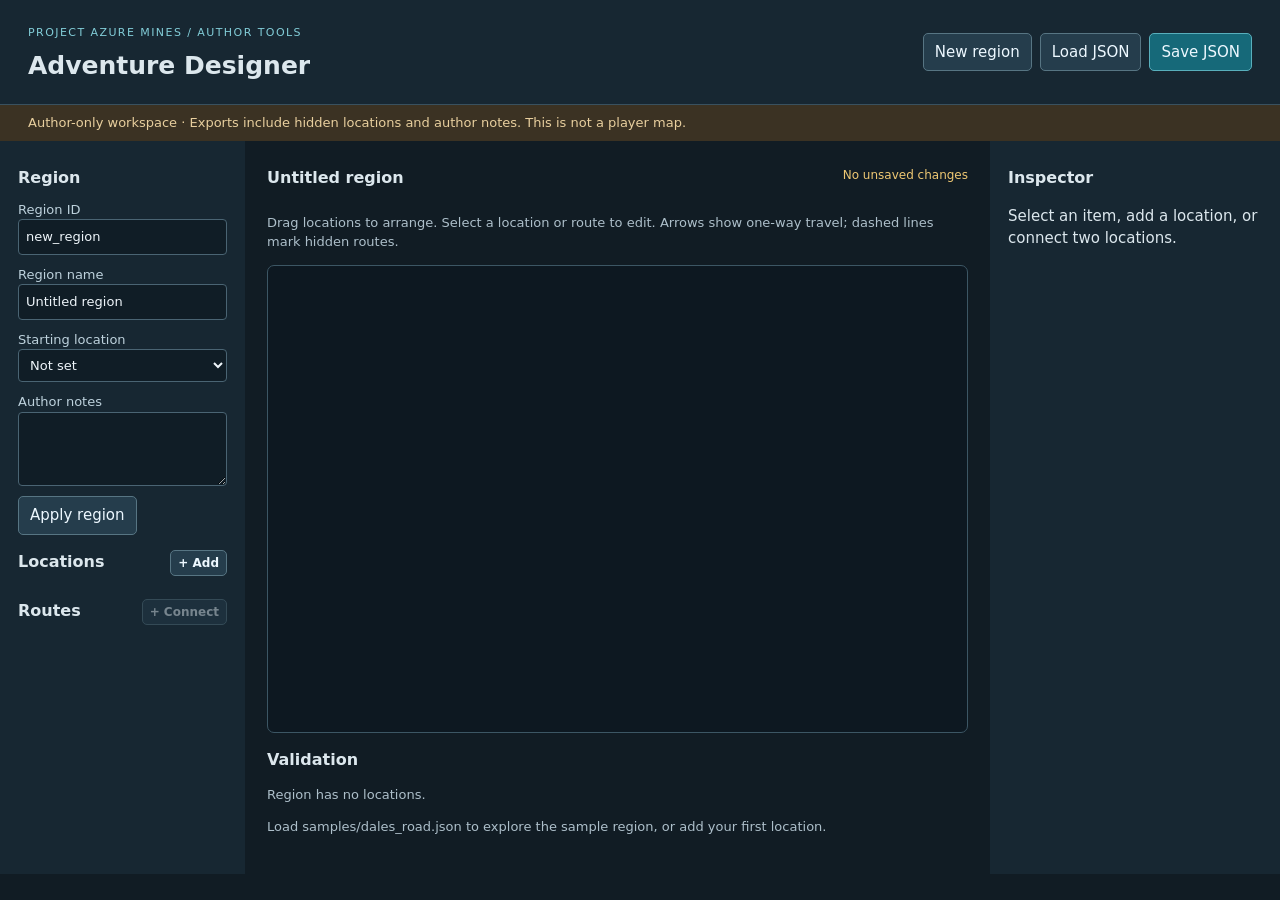
<file: tools/adventure-designer/index.html>
<!doctype html>
<html lang="en">
<head>
  <meta charset="utf-8"><meta name="viewport" content="width=device-width, initial-scale=1">
  <title>Azure Mines · Adventure Designer</title>
  <link rel="stylesheet" href="style.css">
  <script defer src="model.js"></script><script defer src="app.js"></script>
</head>
<body>
  <header><div><small>PROJECT AZURE MINES / AUTHOR TOOLS</small><h1>Adventure Designer</h1></div>
    <nav aria-label="File actions"><button id="new">New region</button><button id="load">Load JSON</button>
      <button id="save" class="primary">Save JSON</button><input id="file" type="file" accept=".json,application/json" hidden></nav>
  </header>
  <p class="notice">Author-only workspace · Exports include hidden locations and author notes. This is not a player map.</p>
  <main>
    <aside>
      <h2>Region</h2>
      <form id="region-form">
        <label>Region ID<input name="id" required pattern="[a-z0-9_]+"></label>
        <label>Region name<input name="name" required></label>
        <label>Starting location<select name="starting_location"></select></label>
        <label>Author notes<textarea name="author_notes" rows="3"></textarea></label>
        <button>Apply region</button>
      </form>
      <h2>Locations <button id="add-location">+ Add</button></h2>
      <div id="locations" class="list" aria-label="Locations"></div>
      <h2>Routes <button id="add-route">+ Connect</button></h2>
      <div id="routes" class="list" aria-label="Routes"></div>
    </aside>
    <section class="workspace" aria-label="Overland graph">
      <div class="graph-heading"><h2 id="region-title"></h2><span id="dirty"></span></div>
      <p>Drag locations to arrange. Select a location or route to edit. Arrows show one-way travel; dashed lines mark hidden routes.</p>
      <svg id="graph" viewBox="0 0 1200 800" role="img" aria-label="Location graph; use the lists to select and edit with a keyboard"></svg>
      <h2>Validation</h2><div id="validation"></div>
      <p id="status" role="status" aria-live="polite">Load samples/dales_road.json to explore the sample region, or add your first location.</p>
    </section>
    <aside><h2 id="editor-title">Inspector</h2><p id="hint">Select an item, add a location, or connect two locations.</p>
      <form id="item-form" hidden>
        <label>ID<input name="id" required pattern="[a-z0-9_]+"></label>
        <label>Name<input name="name" required></label>
        <div data-fields="locations">
          <label>Location type<select name="kind"><option>settlement</option><option>wilderness</option><option>dungeon</option><option>interior</option></select></label>
          <div class="coordinates"><label>X<input name="x" type="number" min="80" max="1120" step="any"></label><label>Y<input name="y" type="number" min="50" max="750" step="any"></label></div>
        </div>
        <div data-fields="routes">
          <label>From<select name="from"></select></label><label>To<select name="to"></select></label>
          <label class="check"><input name="bidirectional" type="checkbox">Travel both ways</label>
        </div>
        <label>Discovery<select name="discovery"><option value="known">Known</option><option value="hidden">Hidden until discovered</option></select></label>
        <label>Description (separate from author notes)<textarea name="description" rows="4"></textarea></label>
        <label>Author notes<textarea name="author_notes" rows="4"></textarea></label>
        <button class="primary">Apply item</button><button id="delete" type="button" class="danger">Delete</button>
      </form>
    </aside>
  </main>
</body>
</html>
</file>
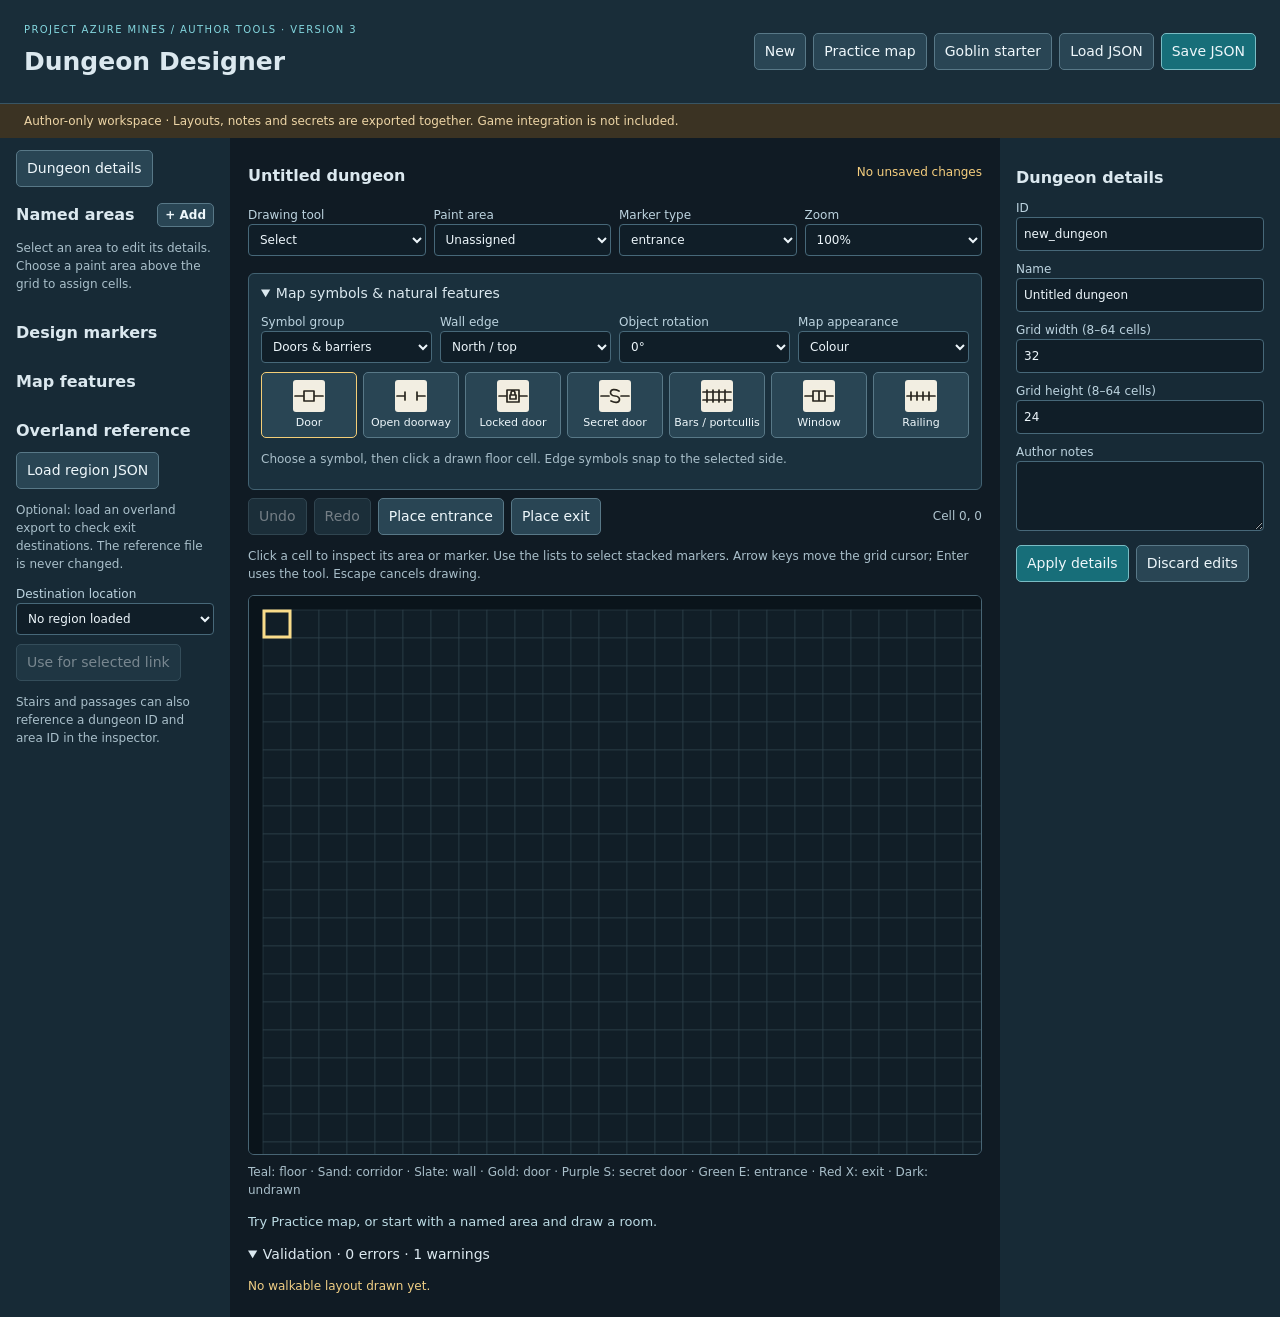
<file: tools/dungeon-designer/index.html>
<!doctype html>
<html lang="en">
<head>
  <meta charset="utf-8"><meta name="viewport" content="width=device-width, initial-scale=1">
  <title>Azure Mines · Dungeon Designer</title><link rel="stylesheet" href="style.css">
  <script defer src="../adventure-designer/model.js"></script>
  <script defer src="model.js"></script><script defer src="symbols.js"></script><script defer src="samples.js"></script><script defer src="app.js"></script>
</head>
<body>
  <header><div><small>PROJECT AZURE MINES / AUTHOR TOOLS · VERSION 3</small><h1>Dungeon Designer</h1></div>
    <nav aria-label="File actions"><button id="new">New</button><button id="practice">Practice map</button>
      <button id="hideout">Goblin starter</button><button id="load">Load JSON</button><button id="save" class="primary">Save JSON</button></nav>
  </header>
  <p class="notice">Author-only workspace · Layouts, notes and secrets are exported together. Game integration is not included.</p>
  <main>
    <aside class="library">
      <button id="map-details">Dungeon details</button>
      <h2>Named areas <button id="add-area">+ Add</button></h2>
      <p class="hint">Select an area to edit its details. Choose a paint area above the grid to assign cells.</p>
      <div id="areas" class="list"></div>
      <h2>Design markers</h2><div id="markers" class="list"></div>
      <h2>Map features</h2><div id="features" class="list"></div>
      <h2>Overland reference</h2><button id="reference-load">Load region JSON</button>
      <p id="reference-status" class="hint">Optional: load an overland export to check exit destinations. The reference file is never changed.</p>
      <label>Destination location<select id="reference-location"><option value="">No region loaded</option></select></label>
      <button id="use-reference" disabled>Use for selected link</button>
      <p class="hint">Stairs and passages can also reference a dungeon ID and area ID in the inspector.</p>
    </aside>
    <section class="workspace" aria-label="Dungeon layout">
      <div class="heading"><h2 id="title"></h2><span id="dirty"></span></div>
      <div class="toolbar">
        <label>Drawing tool<select id="tool"><option value="select">Select</option><option value="room">Room rectangle</option><option value="floor">Floor brush</option><option value="corridor">Corridor brush</option><option value="door">Door</option><option value="secret_door">Secret door</option><option value="wall">Wall block</option><option value="assign">Assign area</option><option value="erase">Erase</option><option value="marker">Place marker</option><option value="feature">Place symbol</option><option value="terrain">Natural feature brush</option><option value="clear_features">Clear features only</option></select></label>
        <label>Paint area<select id="paint-area"><option value="">Unassigned</option></select></label>
        <label>Marker type<select id="marker-type"></select></label>
        <label>Zoom<select id="zoom"><option value="0.75">75%</option><option value="1" selected>100%</option><option value="1.5">150%</option><option value="2">200%</option></select></label>
      </div>
      <details class="symbol-panel" open><summary>Map symbols &amp; natural features</summary>
        <div class="toolbar">
          <label>Symbol group<select id="symbol-group"><option>Doors &amp; barriers</option><option>Travel</option><option>Room objects</option><option>Natural features</option></select></label>
          <label>Wall edge<select id="feature-edge"><option value="north">North / top</option><option value="east">East / right</option><option value="south">South / bottom</option><option value="west">West / left</option></select></label>
          <label>Object rotation<select id="feature-rotation"><option value="0">0°</option><option value="90">90°</option><option value="180">180°</option><option value="270">270°</option></select></label>
          <label>Map appearance<select id="appearance"><option value="colour">Colour</option><option value="mono">Monochrome</option></select></label>
        </div>
        <div id="symbol-palette" aria-label="Map symbol palette"></div>
        <p id="symbol-choice" class="hint">Choose a symbol, then click a drawn floor cell. Edge symbols snap to the selected side.</p>
      </details>
      <div class="history"><button id="undo" disabled>Undo</button><button id="redo" disabled>Redo</button><button id="place-entrance">Place entrance</button><button id="place-exit">Place exit</button><span id="cursor">Cell 0, 0</span></div>
      <p id="tool-help" class="hint"></p>
      <div id="viewport"><svg id="grid" tabindex="0" role="application" aria-label="Dungeon drawing grid. Arrow keys move the cursor; Enter applies the selected tool. Escape cancels a rectangle or stroke."></svg></div>
      <p class="legend">Teal: floor · Sand: corridor · Slate: wall · Gold: door · Purple S: secret door · Green E: entrance · Red X: exit · Dark: undrawn</p>
      <p id="status" role="status" aria-live="polite">Try Practice map, or start with a named area and draw a room.</p>
      <details open><summary id="validation-summary">Validation</summary><div id="validation"></div></details>
    </section>
    <aside class="inspector"><h2 id="inspector-title">Dungeon details</h2><form id="details"></form></aside>
  </main>
  <input id="file" type="file" accept=".json,application/json" hidden>
  <input id="reference-file" type="file" accept=".json,application/json" hidden>
</body>
</html>
</file>
<file: tools/adventure-designer/style.css>
:root { color-scheme: dark; font: 15px/1.5 system-ui, sans-serif; color: #dce7ed; background: #111c24; }
* { box-sizing: border-box; }
body { margin: 0; }
header { display: flex; align-items: center; justify-content: space-between; gap: 20px; padding: 20px 28px; background: #172732; border-bottom: 1px solid #39515f; }
small { color: #82cdd8; letter-spacing: .13em; font-size: 11px; }
h1 { font-size: 25px; margin: 4px 0 0; } h2 { font-size: 16px; margin: 15px 0 10px; }
nav { display: flex; gap: 8px; } button, input, select, textarea { font: inherit; }
button { padding: 7px 11px; border: 1px solid #577583; border-radius: 5px; background: #253d4c; color: #edf8ff; cursor: pointer; }
button:hover { background: #365565; } button:disabled { opacity: .45; cursor: default; }
:focus-visible { outline: 3px solid #f3cc76; outline-offset: 2px; }
.primary { background: #166979; border-color: #58afbc; } .danger { color: #ffb9b9; }
.notice { margin: 0; padding: 8px 28px; background: #3b3223; color: #e8cf9e; font-size: 13px; }
main { display: grid; grid-template-columns: 245px minmax(400px, 1fr) 290px; }
aside { padding: 10px 18px 25px; background: #172732; min-width: 0; }
.workspace { padding: 10px 22px 24px; min-width: 0; } .workspace p { color: #adbfca; font-size: 13px; }
label { display: block; font-size: 13px; margin: 10px 0; color: #bdd1dc; }
input, textarea, select { display: block; width: 100%; padding: 7px; border: 1px solid #4a6473; border-radius: 4px; background: #101d26; color: #eef5fa; }
textarea { resize: vertical; } .check { display: flex; align-items: center; gap: 7px; } .check input { width: auto; }
.coordinates { display: flex; gap: 10px; } .coordinates label { width: 50%; }
h2 button { float: right; font-size: 12px; padding: 3px 7px; }
.list { display: grid; gap: 5px; max-height: 240px; overflow: auto; }
.list button { text-align: left; overflow-wrap: anywhere; font-size: 13px; } .list .selected { border-color: #f3cc76; }
.graph-heading { display: flex; align-items: center; justify-content: space-between; gap: 12px; } #dirty { font-size: 12px; color: #efc873; }
#graph { display: block; width: 100%; background: #0d1821; border: 1px solid #3c5664; border-radius: 7px; touch-action: none; }
.node { cursor: grab; } .node rect { fill: #234756; stroke: #7bb5bf; stroke-width: 2; }
.node.hidden rect { stroke-dasharray: 5 4; } .node.selected rect { stroke: #f3cc76; stroke-width: 4; }
.node text { fill: #eef6fb; font-size: 15px; pointer-events: none; } .node .kind { fill: #a8c2ce; font-size: 11px; }
.edge { stroke: #81a6b9; stroke-width: 3; fill: none; cursor: pointer; } .edge.hidden { stroke-dasharray: 9 6; }
.edge.selected { stroke: #f3cc76; stroke-width: 5; } .edge-hit { stroke: transparent; stroke-width: 18; cursor: pointer; }
.error { color: #ffb8b8; } .warning { color: #f3cc76; } .ok { color: #8dd7ba; }
#status { white-space: pre-wrap; overflow-wrap: anywhere; } #validation { font-size: 13px; } [hidden] { display: none !important; }
@media (max-width: 1100px) { main { grid-template-columns: 220px minmax(350px, 1fr); } main > aside:last-child { grid-column: 1 / -1; } }
@media (max-width: 650px) { header { align-items: flex-start; flex-direction: column; } main { display: flex; flex-direction: column; } }
</file>
<file: tools/dungeon-designer/style.css>
:root {color-scheme:dark;font:14px/1.5 system-ui,sans-serif;color:#dbe8ef;background:#101b24}
* {box-sizing:border-box} body {margin:0} header {display:flex;align-items:center;justify-content:space-between;gap:20px;padding:18px 24px;background:#192d39;border-bottom:1px solid #385564}
small {font-size:10px;letter-spacing:.14em;color:#84d7df} h1 {font-size:25px;margin:4px 0} h2 {font-size:16px;margin:16px 0 9px} nav {display:flex;flex-wrap:wrap;gap:7px}
button,input,select,textarea {font:inherit} button {background:#294554;color:#eef7fb;border:1px solid #587887;border-radius:5px;padding:7px 10px;cursor:pointer} button:hover {background:#3b5b6b} button:disabled {opacity:.45;cursor:default} .primary {background:#176e79;border-color:#79bcc4} .danger {color:#ffb8b8}
:focus-visible {outline:3px solid #f6d17b;outline-offset:2px} .notice {margin:0;padding:8px 24px;font-size:12px;background:#3b3323;color:#edd5a6}
[hidden] {display:none!important}
main {display:grid;grid-template-columns:230px minmax(400px,1fr) 280px} aside {padding:12px 16px;background:#172a36;min-width:0}.workspace {padding:10px 18px;min-width:0}.heading {display:flex;align-items:center;justify-content:space-between;gap:10px} #dirty {font-size:12px;color:#f5ce7e}
.toolbar {display:flex;gap:8px;flex-wrap:wrap}.toolbar label {flex:1;min-width:110px}.history {display:flex;gap:7px;align-items:center;margin:8px 0} #cursor {margin-left:auto;color:#afc4ce;font-size:12px}
label {display:block;font-size:12px;color:#bcd3df;margin:9px 0} input,textarea,select {display:block;width:100%;padding:7px;background:#101e28;color:#edf6fb;border:1px solid #476879;border-radius:4px} textarea {resize:vertical} .hint,.legend {font-size:12px;color:#a9bfca}.legend {margin:8px 0}
#viewport {height:560px;overflow:auto;background:#0a141b;border:1px solid #486574;border-radius:6px} #grid {display:block;touch-action:none;user-select:none} .cell {stroke:#30434d;stroke-width:.6} .cell.void {fill:#111e27}.cell.corridor {fill:#52646c}.cell.door {fill:#d9a74f}.door-bar {stroke:#493420;stroke-width:4;pointer-events:none}.badge {fill:#162731;stroke:#f4dfac;stroke-width:1.5}.badge-text {fill:#fff3ce;font-size:13px;text-anchor:middle;pointer-events:none;font-weight:bold}.area-label {fill:#f1f7fa;font-size:10px;paint-order:stroke;stroke:#101b24;stroke-width:3;pointer-events:none}.cursor {fill:none;stroke:#f9dc8a;stroke-width:3;pointer-events:none}.preview {fill:#a9e2eb;fill-opacity:.35;stroke:#bceff6;pointer-events:none}
.list {display:grid;gap:5px;max-height:260px;overflow:auto}.list button {text-align:left;font-size:12px;overflow-wrap:anywhere}.selected {border-color:#f4ce77!important}h2 button {float:right;font-size:12px;padding:2px 7px}#status {white-space:pre-wrap;overflow-wrap:anywhere;font-size:13px;color:#bcdbe4} #validation {max-height:230px;overflow:auto;font-size:12px}.warning {color:#f1cf85}.error {color:#ffb8b8}.ok {color:#92d9b9}summary {cursor:pointer} .form-actions {display:flex;gap:7px;flex-wrap:wrap;margin-top:14px}
@media(max-width:1150px) {main {grid-template-columns:210px minmax(350px,1fr)}.inspector {grid-column:1/-1}#details {max-width:700px}}
@media(max-width:650px) {header {align-items:flex-start;flex-direction:column}main {display:flex;flex-direction:column}#viewport {height:420px}}

.cell.floor {fill:#347c88}.cell.corridor {fill:#ab8b59}.cell.wall {fill:#667181;stroke:#a7b0bd;stroke-width:1.5}.cell.secret_door {fill:#945cba;stroke:#e4b9ff;stroke-dasharray:3 2}.secret-door-symbol {fill:#fff;font-size:14px;font-weight:bold;text-anchor:middle;pointer-events:none}.badge.entrance {fill:#176440;stroke:#96f1b8}.badge.exit {fill:#943b3b;stroke:#ffb7ac}
.symbol-panel {padding:9px 12px;margin:8px 0;background:#1a303d;border:1px solid #426272;border-radius:6px}
#symbol-palette {display:grid;grid-template-columns:repeat(auto-fit,minmax(84px,1fr));gap:6px;max-height:180px;overflow:auto}
#symbol-palette button {display:flex;align-items:center;flex-direction:column;gap:4px;font-size:11px;line-height:1.3;padding:7px 4px}
#symbol-palette svg {width:32px;height:32px;background:#f2eee2;border-radius:3px}
.symbol-halo {fill:none;stroke:#f5f0df;stroke-width:4;stroke-linejoin:round;stroke-linecap:round;pointer-events:none}
.symbol-ink {fill:none;stroke:#292620;stroke-width:1.7;stroke-linejoin:round;stroke-linecap:round;pointer-events:none}
.symbol-back {fill:#f5f0df;fill-opacity:.92;stroke:none}.map-feature {cursor:pointer}.map-feature.chosen .symbol-back {stroke:#ffcf60;stroke-width:2}
.map-feature.chosen .nature-wash {stroke:#ffcf60;stroke-width:2}
.nature-wash {fill:#b6b9a3;fill-opacity:.75;stroke:none}.water .nature-wash,.stream .nature-wash,.waterfall .nature-wash {fill:#8cc2d3}.chasm .nature-wash {fill:#a3a1a5}
.concealed-outline {fill:none;stroke:#8443a0;stroke-width:1.4;stroke-dasharray:3 3;pointer-events:none}
.check {display:flex;gap:8px;align-items:center}.check input {width:auto}.history {flex-wrap:wrap}
.mono .cell {stroke:#b5b1a7}.mono .cell.floor {fill:#faf7ed}.mono .cell.corridor {fill:#ded9cc}.mono .cell.void {fill:#77746e}.mono .cell.wall {fill:#373631;stroke:#eee9d9}.mono .cell.door,.mono .cell.secret_door {fill:#e5decc;stroke:#373631}.mono .secret-door-symbol {fill:#292620}.mono .nature-wash {fill:#e2ddcf}.mono .badge {fill:#eee9dc;stroke:#292620}.mono .badge-text {fill:#292620}.mono .area-label {fill:#292620;stroke:#f5f0df}.mono .concealed-outline {stroke:#292620}
</file>
